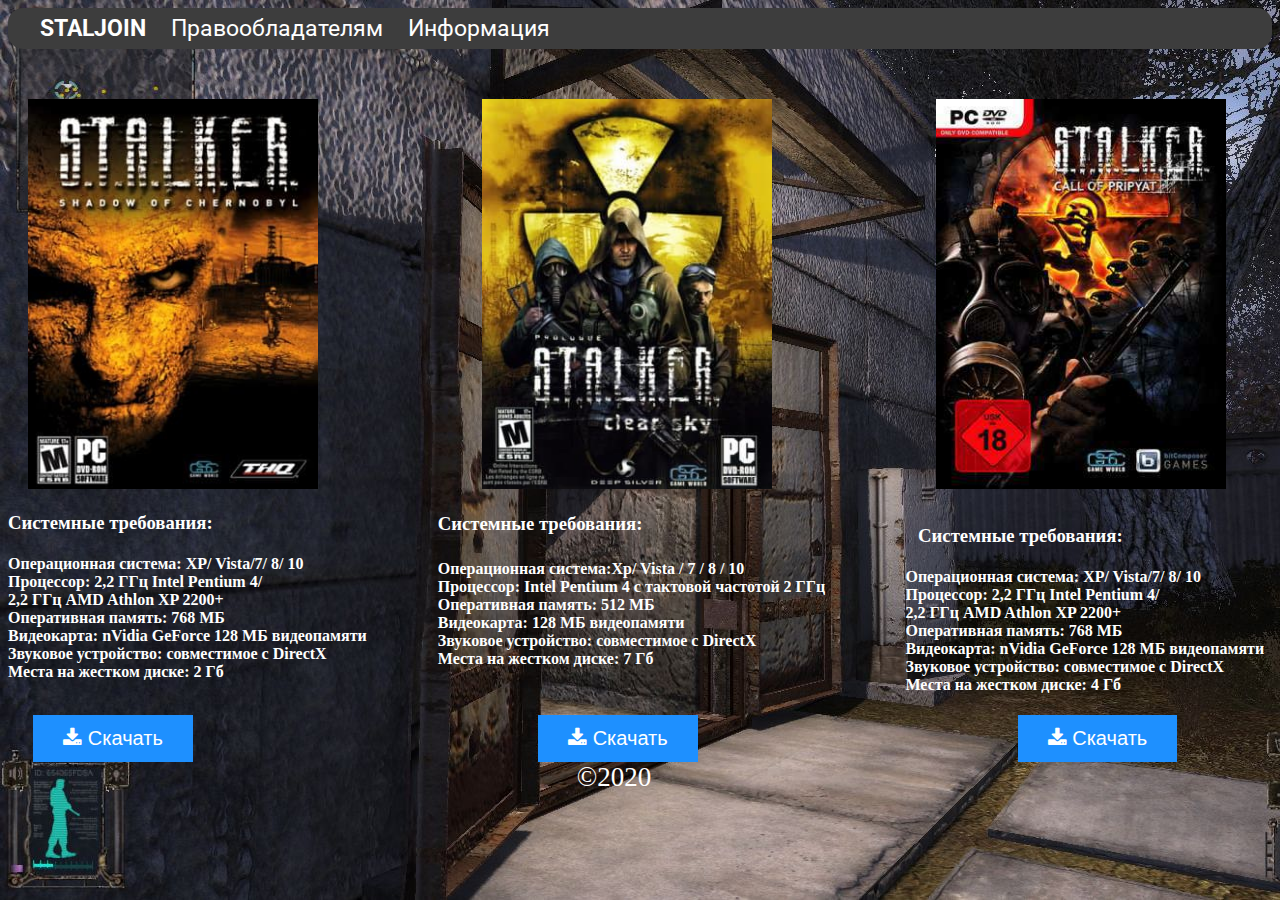
<file: index.html>
<!DOCTYPE html>
<html lang="en">
<head>
	<meta charset="UTF-8">
	<link rel="stylesheet" href="css/style.css">
	<link rel="icon" href="icon/icon.png">
	<title>S.T.A.L.K.E.R</title>
</head>
<body style="background-image: url(image/img/bg.jpg);">
<div class="header">
		<div class="header__section">
			<div class="header__item headerlogo">
				<a href="index.html">STALJOIN</a>
			</div>
			<div  class="header__item headerButton"><a href="Pravoobladatelyam.html">Правообладателям</div></a>
			<div class="header__item headerButton"><a href="information.html" >Информация</a></div>
		</div>
		<div class="header__Section">
			<tr>
			<div class="header__item headerButton"><a href="setting.html"></a></div>
	</div>
</div>
  <img id="img-one" src="image/img/poster-one-si-not.jpg" alt="Сталкер Тень Чернобыля"> 
  <img src="image/img/clearsky.jpg" alt="Сталкер Чистое Небо" id="img-two">  
  <img src="image/img/Call of priyapit.jpg" alt="Сталкео Зов Припяти" id="img-three">
  
  <h3 id="info-h3">Системные требования: <br></h3>
  <h4 id="info-h4">
Операционная система:
 XP/ Vista/7/ 8/ 10 <br>
Процессор:
 2,2 ГГц Intel Pentium 4/ <br> 2,2 ГГц AMD Athlon XP 2200+ <br>
Оперативная память: 768 МБ <br>
Видеокарта: nVidia GeForce 128 МБ видеопамяти  
<br>
Звуковое устройство: совместимое с DirectX <br>
Места на жестком диске: 2 Гб</h4>




  <h3 id="info-h3-holder">Системные требования: <br></h3>
  <h4 id="info-h4-holder">
Операционная система:Xp/ Vista / 7 / 8 / 10
<br> 
Процессор: Intel Pentium 4 с тактовой частотой 2 ГГц 
<br>
Оперативная память: 512 МБ
<br>
Видеокарта: 128 МБ видеопамяти
<br>
Звуковое устройство: совместимое с DirectX
<br>
Места на жестком диске: 7 Гб




  <h3 id="info-h3-folder">Системные требования: <br></h3>
  <h4 id="info-h4-folder">
Операционная система:
 XP/ Vista/7/ 8/ 10 <br>
Процессор:
 2,2 ГГц Intel Pentium 4/ <br> 2,2 ГГц AMD Athlon XP 2200+ <br>
Оперативная память: 768 МБ <br>
Видеокарта: nVidia GeForce 128 МБ видеопамяти  
<br>
Звуковое устройство: совместимое с DirectX <br>
Места на жестком диске: 4 Гб</h4>

<link rel="stylesheet" href="https://cdnjs.cloudflare.com/ajax/libs/font-awesome/4.7.0/css/font-awesome.min.css">

<!-- Auto width -->
<button id="button-main" class="btn"><a href="download/Stalker Shadow Of Chernobyl.torrent"><i class="fa fa-download"></i> Скачать</button></a>

<button id="button-holder" class="btn"><a href="download/STALKER-Clear-Sky-by-Igruha.torrent"><i class="fa fa-download"></i> Скачать</button></a>

<button id="button-folder" class="btn"><a href="download/STALKER-Call-of-Pripyat-by-Igruha.torrent"><i class="fa fa-download"></i> Скачать</button></a>
<div class="copyright">
	&copy;2020
</div>
</body>
</html>
</file>
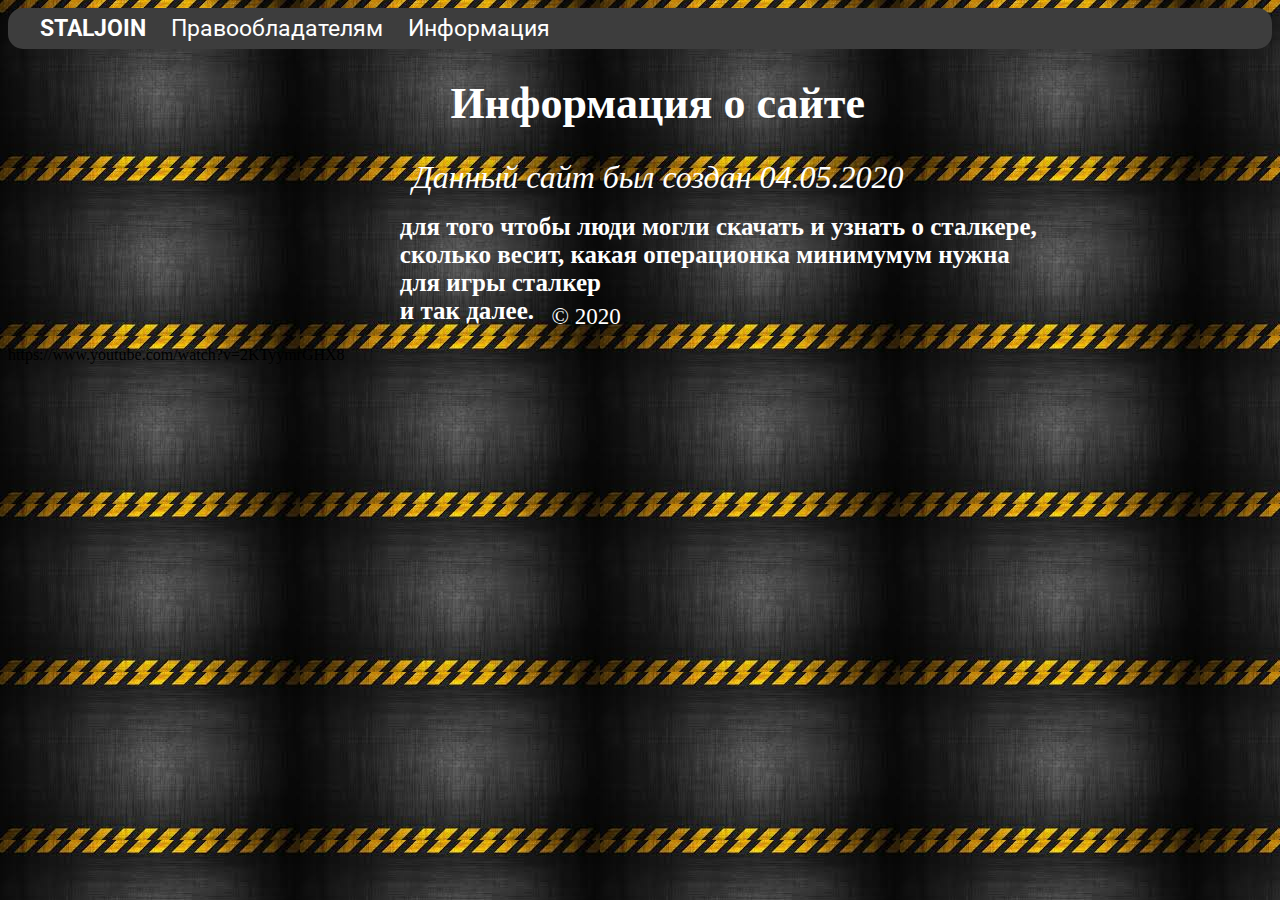
<file: information.html>
<!DOCTYPE html>
<html lang="en">
<head>
	<meta charset="UTF-8">
	<title>Информация</title>
	<link rel="icon" href="icon/icon.png">
	<link rel="stylesheet" href="css/style2.css">
</head>
<body style="background-image: url(icon/background-info.jpg);">
<div class="header">
		<div class="header__section">
			<div class="header__item headerlogo">
				<a href="index.html">STALJOIN</a>
			</div>
			<div  class="header__item headerButton"><a href="Pravoobladatelyam.html">Правообладателям</div></a>
			<div class="header__item headerButton"><a href="information.html" >Информация</a></div>
		</div>
		<div class="header__Section">
			<tr>
			<div class="header__item headerButton"><a href="setting.html"></a></div>
	</div>
</div>
     
<h1 style="color:white;">Информация о сайте</h1>

<div class="h2-holder" style="color:white;">Данный сайт был создан 04.05.2020</div><h1 id="h1-old" style="color:white;"> для того  чтобы люди могли скачать и узнать о сталкере,<br> сколько весит, какая операционка минимумум нужна<br> для игры сталкер<br> и так далее.</h1> <br>
<div class="copy-files-folder" style="color:white;">
	&copy 2020
</div>
	<p>https://www.youtube.com/watch?v=2KTyymrGHX8</p>
</body>
</html>
</file>
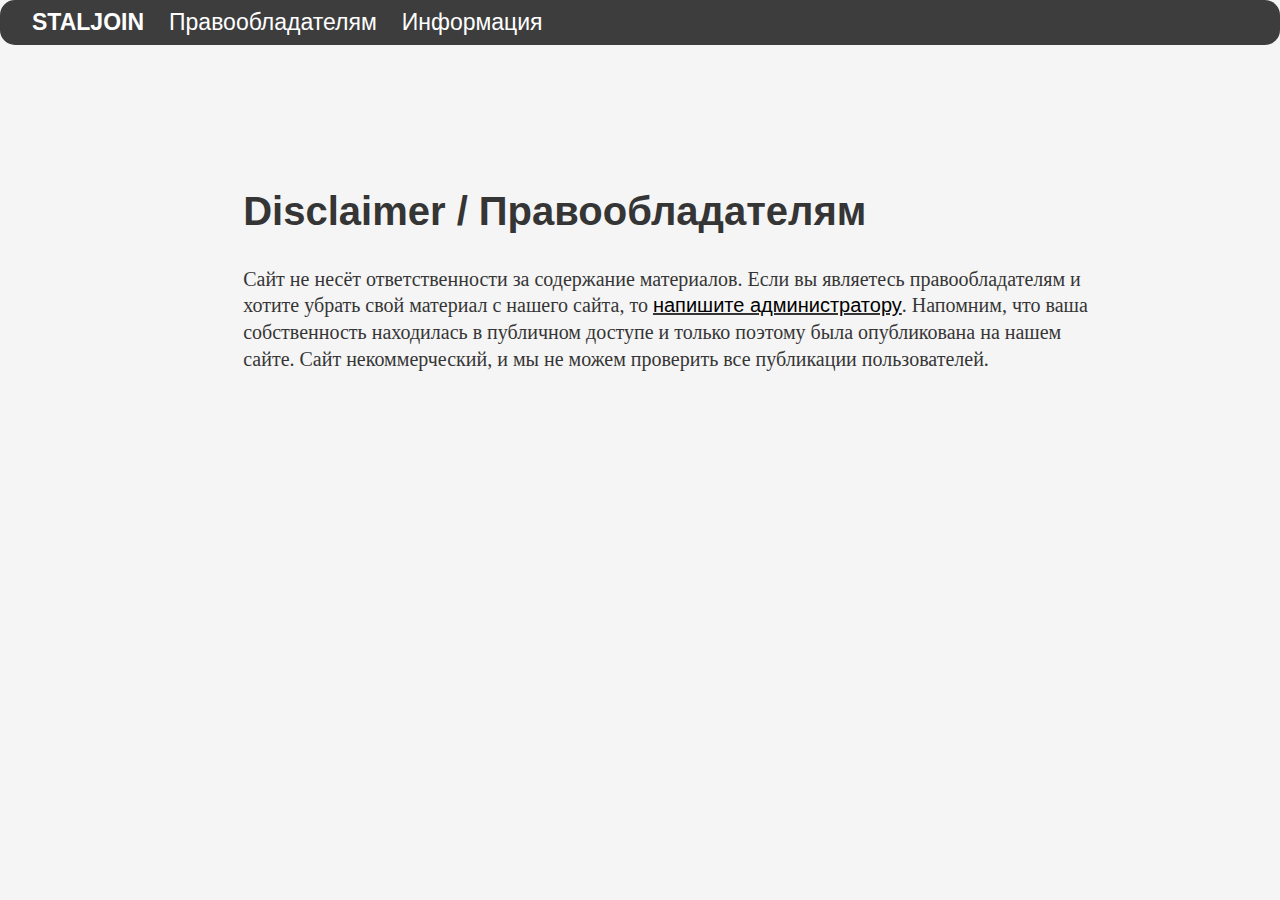
<file: Pravoobladatelyam.html>
<!DOCTYPE html>
<html lang="en">
<head>
	<meta charset="UTF-8">
	<title>Правообладателям</title>
</head>
<body>



	<div class="header">
		<div class="header__section">
			<div class="header__item headerlogo">
				<a href="index.html">STALJOIN</a>
			</div>
			<div  class="header__item headerButton"><a href="Pravoobladatelyam.html">Правообладателям</div></a>
			<div class="header__item headerButton"><a href="information.html" >Информация</a></div>
		</div>
		<div class="header__Section">
			<tr>
			<div class="header__item headerButton"><a href="setting.html"></a></div>
	</div>
</div>
<div id="dle-content"><div class="module-title">
	<h1>Disclaimer / Правообладателям</h1>
</div>
Сайт не несёт ответственности за содержание материалов. Если вы являетесь правообладателям и <br> хотите убрать свой материал с нашего сайта, то <u><a href="https:vk.com/keratoor211" style="color:black;">напишите администратору</a></u>. Напомним, что ваша <br> собственность находилась в публичном доступе и только поэтому была опубликована на нашем <br> сайте. Сайт некоммерческий, и мы не можем проверить все публикации пользователей.
<br clear="all">
<div class="storenumber"></div></div>
<style>
	@import url('https://fonts.googleapis.com/css2?family=Roboto&display=swap');
a{
	color:#fff;
	text-decoration:none;
	cursor:pointer;
}
.header{
	display:flex;
	justify-content: space-between;
	padding:7px;
	background:#3d3d3d;
	color: #fff;
	font-family:'Roboto', sans-serif;
	border-radius:15px;
}
.header__section {
	display: flex;
	align-items:center;
}
.header__item {
	padding: 10px, 15px;
	font-size:23px;
	margin-left:25px;
	transition:0.5s;
}
.header__item:hover {
	background-color: gray;
	border-radius: 13px;
	padding:1px;
	font-size:24px;
}
.headerlogo{
	font-weight: bold;
}

.headerButton {
	cursor: pointer;
}
#dle-content {
	margin-left:19%;
	font-style:bold;
	font-size:20px;
	font-family: "Times New Roman", Times, Baskerville, Georgia, serif;
	margin-top: 11%;
}
* {
    color: #353535;
    line-height: 1.33333333333;
    font-family: "Helvetica Neue",Helvetica,Arial,sans-serif;
}
div {
    display: block;
}
body {
    background: #F5F5F5;
    color: #353535;
    font-size: 15px;
    padding: 0;
    margin: 0;
}
</style>
</body>
</html>
</file>
<file: css/style.css>
@import url('https://fonts.googleapis.com/css2?family=Roboto&display=swap');
a{
	color:#fff;
	text-decoration:none;
	cursor:pointer;
}
.header{
	display:flex;
	justify-content: space-between;
	padding:7px;
	background:#3d3d3d;
	color: #fff;
	font-family:'Roboto', sans-serif;
	border-radius:15px;
}
.header__section {
	display: flex;
	align-items:center;
}
.header__item {
	padding: 10px, 15px;
	font-size:23px;
	margin-left:25px;
	transition:0.5s;
}
.header__item:hover {
	background-color: gray;
	border-radius: 13px;
	padding:1px;
	font-size:24px;
}
.headerlogo{
	font-weight: bold;
}

.headerButton {
	cursor: pointer;
}
#img-one {
	width:290px;
	height:390px;
	margin-top:50px;
	margin-left:20px;
}
#img-two {
	width:290px;
	height:390px;
	margin-top:50px;
	margin-left:160px;
}
#img-three {
	width:290px;
	height:390px;
	margin-top:50px;
	margin-left:160px;
}
#info-h3-holder {
	margin-left:34%;
	margin-top:-15%;
	color:white;
}
#info-h4-holder {
	margin-left:34%;
	margin-top:2%;
	color:white;
}
#info-h3-folder {
	margin-left:72%;
	margin-top:-13%;
	color:white;
}
#info-h4-folder {
	margin-left:71%;
	color:white;
}
#info-h3{
    color:white;
}
#info-h4{
	color:white;
}
.btn {
  background-color: DodgerBlue;
  border: none;
  color: white;
  padding: 12px 30px;
  font-size: 16px;
  cursor: pointer;
  font-size: 20px;
}

/* Darker background on mouse-over */
.btn:hover {
  background-color: RoyalBlue;
}
#button-holder {
	margin-left:27%;
}
#button-folder {
	margin-left:25%;
}
#button-main {
	margin-left: 2%;
}
.copyright {
	font-size:27px;
	color:white;
	margin-left: 45%;
}
</file>
<file: css/style2.css>
@import url('https://fonts.googleapis.com/css2?family=Roboto&display=swap');
a{
	color:#fff;
	text-decoration:none;
	cursor:pointer;
}
.header{
	display:flex;
	justify-content: space-between;
	padding:7px;
	background:#3d3d3d;
	color: #fff;
	font-family:'Roboto', sans-serif;
	border-radius:15px;
}
.header__section {
	display: flex;
	align-items:center;
}
.header__item {
	padding: 10px, 15px;
	font-size:23px;
	margin-left:25px;
	transition:0.5s;
}
.header__item:hover {
	background-color:gray;
	border-radius: 13px;
	padding:1px;
	font-size:24px;
}
.headerlogo{
	font-weight: bold;
}

.headerButton {
	cursor: pointer;
}
h1 {
   margin-left:35%;
   font-size:44px;
   transition:0.6s;
}
h1:hover {
	font-size:42px;
	margin-left: 35%;
}
.h2-holder {
	margin-left: 32%;
	font-style: bold;
	font-style: italic;
	font-size:32px;
	transition:1.0s;
}
.h2-holder:hover {
	font-family:monospace;
	font-size:33px;
	transition:1.0s;
}
#h1-old {
	margin-left: 31%;
	transition:0.4s;
	font-size:25px;
	transition:0.4s;
	font-style: bold;
}
#h1-old:hover {
	font-style:bold;
} 
.copy-files-folder {
	font-size:23px;
	margin-left:43%;
	margin-top:-55px;
}
</file>
